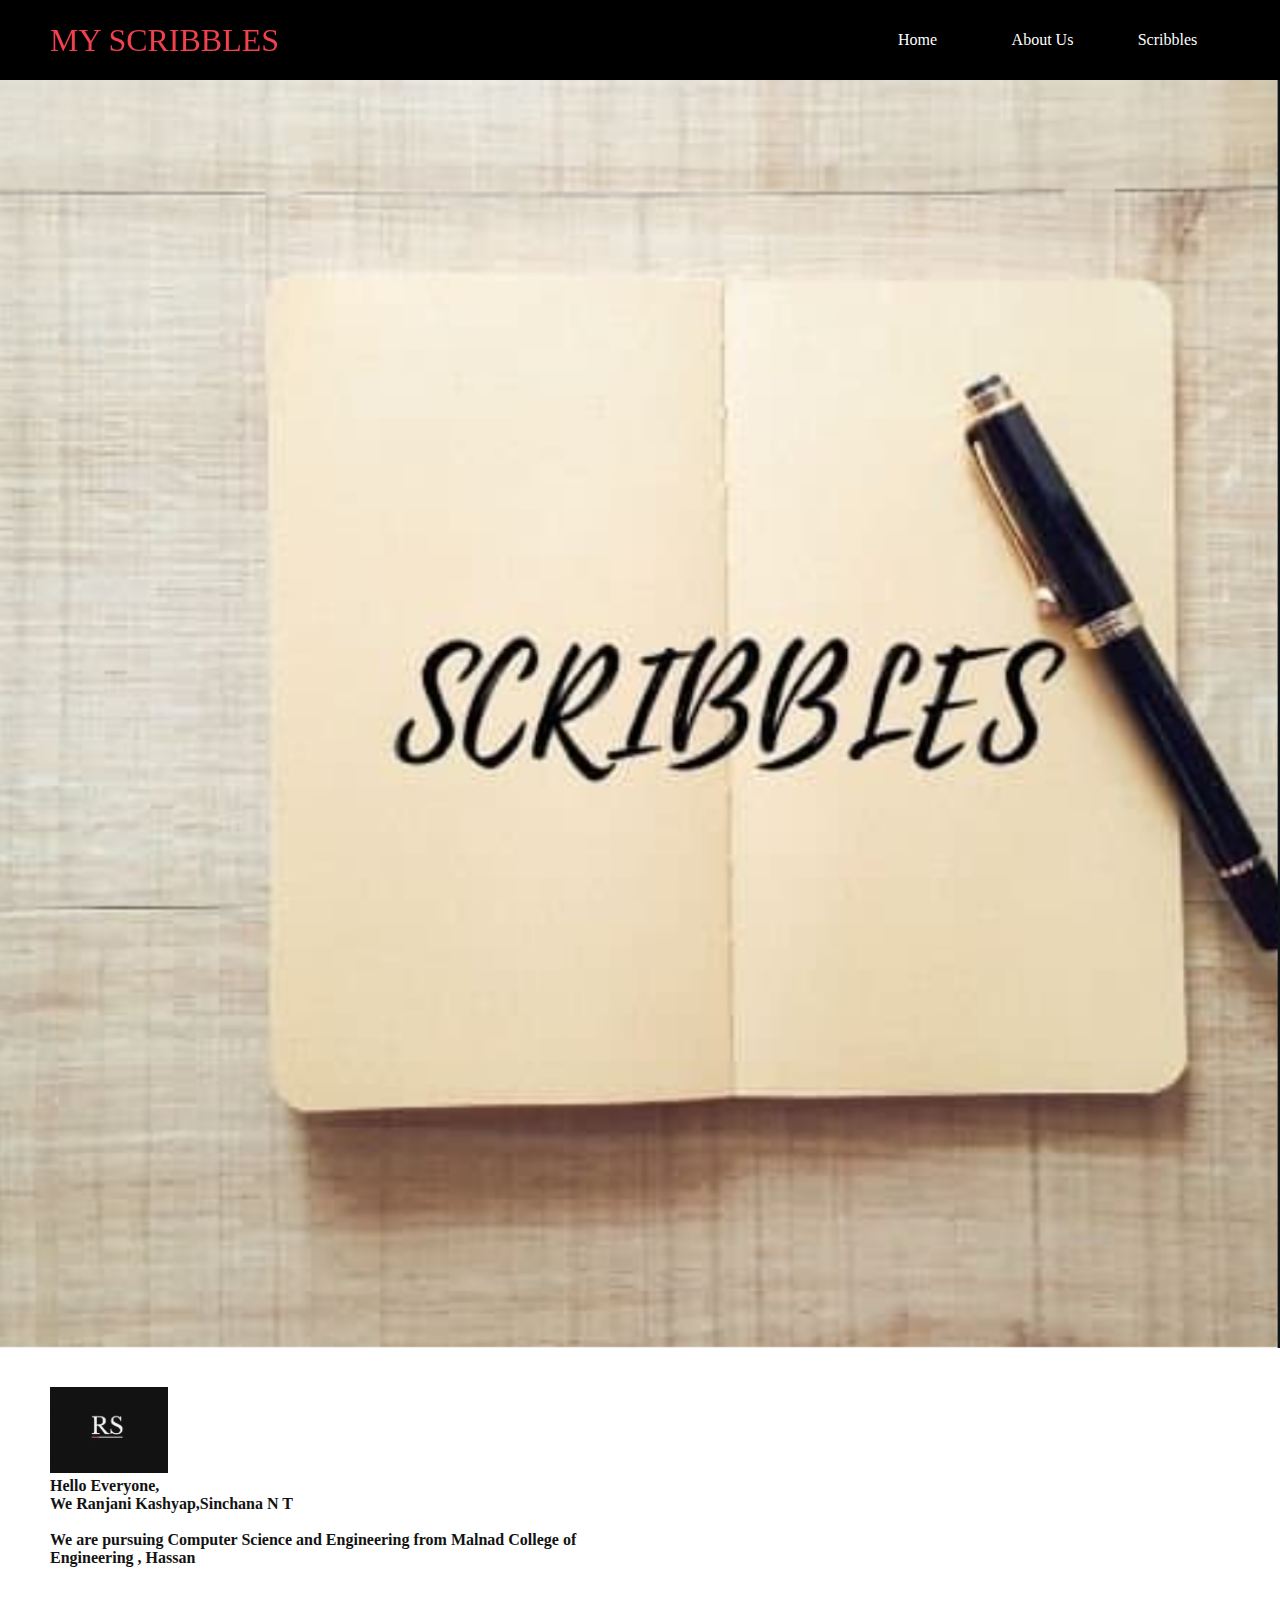
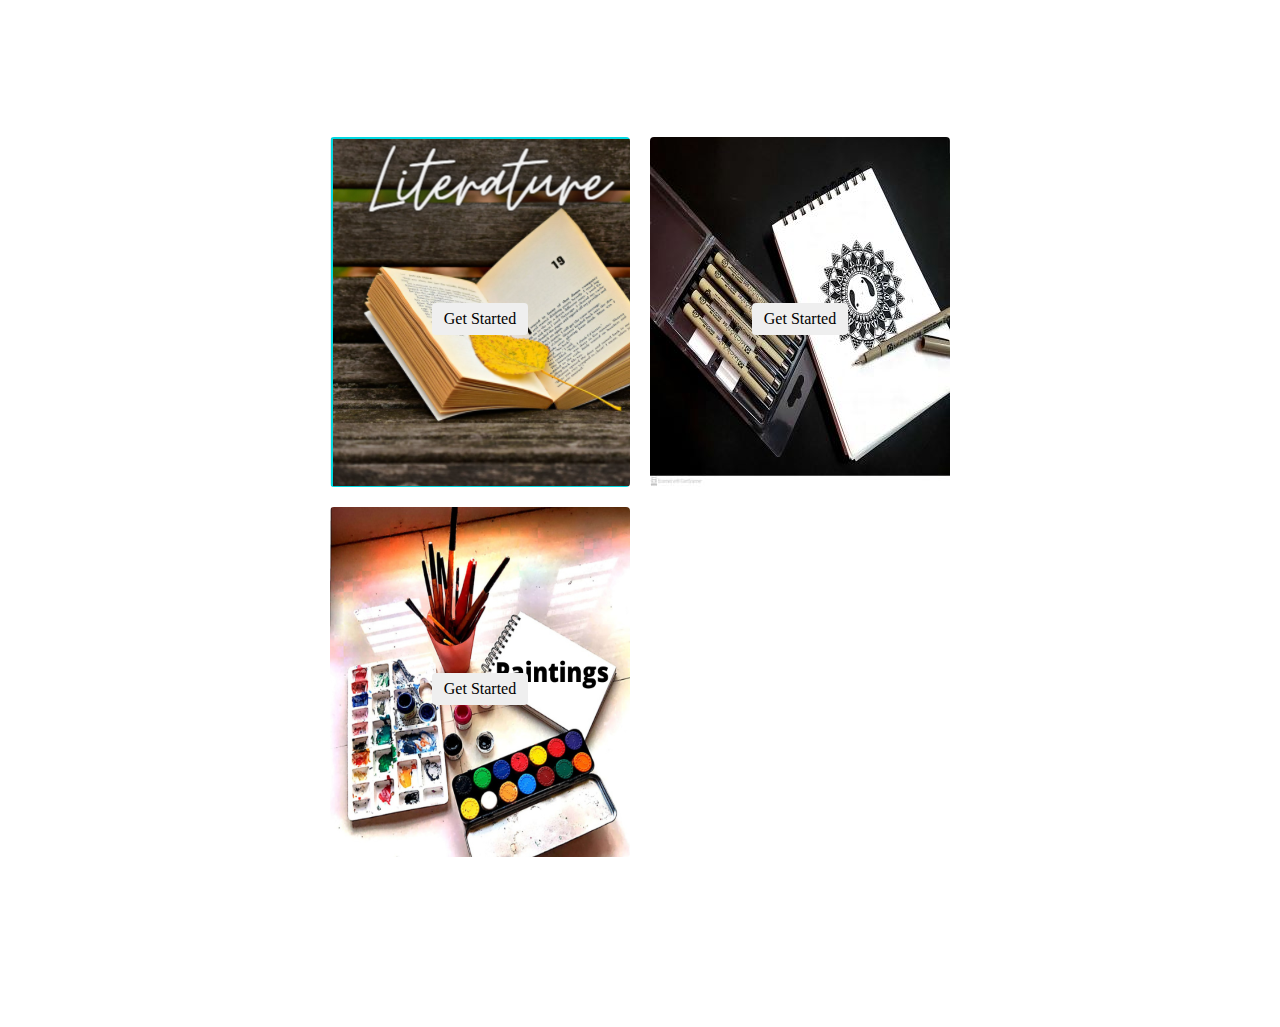
<file: index.html>
<!DOCTYPE html>
<html lang="en">
<head>
    <meta charset="UTF-8">
    <meta name="viewport" content="width=device-width, initial-scale=1.0">
    <title>My Scribble Website</title>
    <link rel="stylesheet" href="style.css">
</head>
<body>
  <!-- Navbar Section-->  
  <nav class="navbar">
      <div class = "navbar__container">
      <a href="#home" id="navbar__logo">MY SCRIBBLES</a>
      <div class="navbar__toggle" id="mobile-menu">
          <span class="bar"></span>
          <span class="bar"></span>
          <span class="bar"></span>
      </div>
<ul class="navbar__menu">
    <li class="navbar__item">
        <a href="#home" class="navbar__links" id="home-page">Home</a>
    </li>
    <li class="navbar__item">
        <a href="#about" class="navbar__links" id="about-page">About Us</a>
    </li>
    <li class="navbar__item">
        <a href="#scribbles" class="navbar__links" id="scribble-page">Scribbles</a>
    </li>
</ul>
    </div>
  </nav>
  

<!--hero sectitotn-->
<div class = "hero" id="home">
 <div class="hero__container">
    <img src="Scribblles/Scribbles.png" height=100% width=100%>
</div>
</div>
<br>
<br>

<!--About Us-->
<div class = "main" id="about">
    <div class="main__container">
        <div class = "main__content">
            <img src = "Scribblles/Logo.png" height=25% width="20%" class="left">
       <h1>Hello Everyone,<br>
                   We Ranjani Kashyap,Sinchana N T </h1>
            <p><br><b>We are pursuing Computer Science and Engineering from Malnad College of Engineering , Hassan </b></p>
    </div>
</div>
</div>
<!--Scribble section-->
<div class="scribbles" id="scribbles">
<div class="scribbles__wrapper">
    <div class="scribbles__card">

        <div class="scribbles__btn"> <a href="lit.html" ><button>Get Started</button> </a>

        </div>
    </div>
    <div class="scribbles__card">
        <div class="scribbles__btn"><a href = "mandala.html" ><button>Get Started</button> </a>
        </div>   
    </div>
    <div class="scribbles__card">
        <div class="scribbles__btn"><a href ="paintings.html"><button>Get Started</button> </a>
        </div>    
    </div>  
</div>
</div>
<script src="web.js"></script>
</body>
</html>
</file>
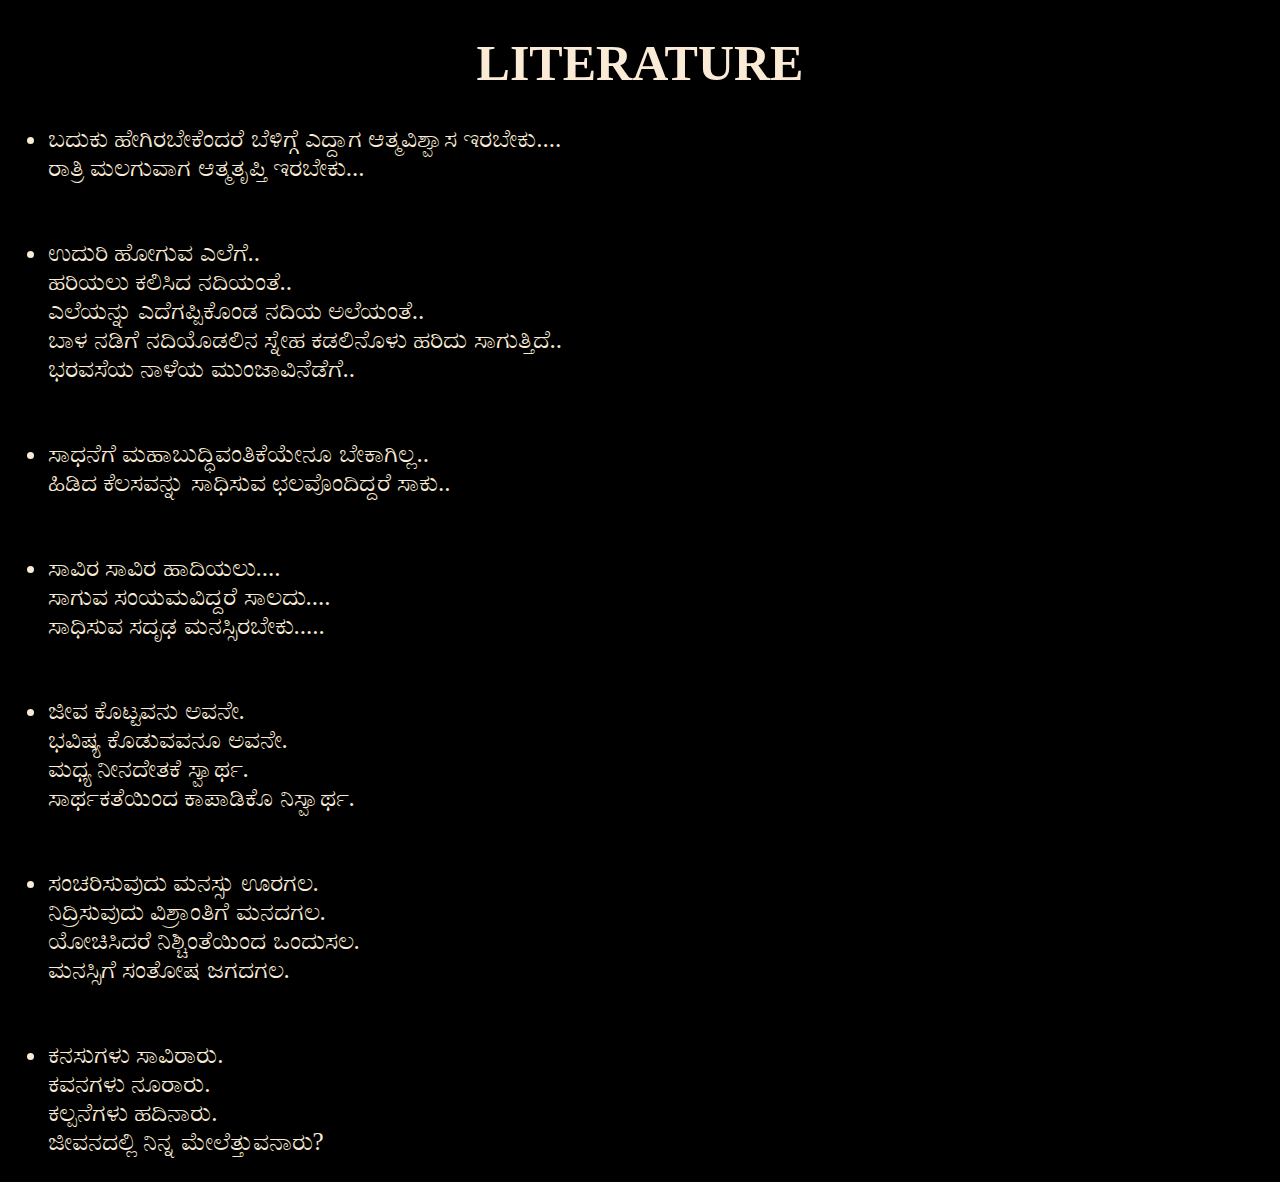
<file: lit.html>
<!DOCTYPE html>
<html lang="en">
<head>
    <meta charset="UTF-8">
    <meta name="viewport" content="width=device-width, initial-scale=1.0">
    <title>Literature</title>
</head>
<body style="background-color:black;">
    <h1>LITERATURE</h1>
    <style>
        h1{
            color: antiquewhite;
            font-style: serif;
            text-align: center;
            font-size:50px;
        }
        p1,p2,p3,p4,p5,p6,p7{
            color: antiquewhite;
            font-size: 25px;
        }
       
    </style>
    <p1>
        <ul><li>ಬದುಕು ಹೇಗಿರಬೇಕೆಂದರೆ ಬೆಳಿಗ್ಗೆ ಎದ್ದಾಗ ಆತ್ಮವಿಶ್ವಾಸ ಇರಬೇಕು....<br>
ರಾತ್ರಿ ಮಲಗುವಾಗ ಆತ್ಮತೃಪ್ತಿ ಇರಬೇಕು...</li>
    </p1>
    <br>
    <br>
    <p2>
      <li> ಉದುರಿ ಹೋಗುವ ಎಲೆಗೆ..<br>
ಹರಿಯಲು ಕಲಿಸಿದ ನದಿಯಂತೆ..<br>
ಎಲೆಯನ್ನು ಎದೆಗಪ್ಪಿಕೊಂಡ ನದಿಯ ಅಲೆಯಂತೆ..<br>
ಬಾಳ ನಡಿಗೆ ನದಿಯೊಡಲಿನ ಸ್ನೇಹ ಕಡಲಿನೊಳು ಹರಿದು ಸಾಗುತ್ತಿದೆ..<br>
ಭರವಸೆಯ ನಾಳೆಯ ಮುಂಜಾವಿನೆಡೆಗೆ..<br></li>
    </p2>
    <br>
    <br>
    <p3>
      <li>  ಸಾಧನೆಗೆ ಮಹಾಬುದ್ಧಿವಂತಿಕೆಯೇನೂ ಬೇಕಾಗಿಲ್ಲ..<br>ಹಿಡಿದ ಕೆಲಸವನ್ನು ಸಾಧಿಸುವ ಛಲವೊಂದಿದ್ದರೆ ಸಾಕು..</li>
    </p3>
    <br>
    <br>
    <p4>
       <li> ಸಾವಿರ ಸಾವಿರ ಹಾದಿಯಲು....<br>
        ಸಾಗುವ ಸಂಯಮವಿದ್ದರೆ ಸಾಲದು....<br>
        ಸಾಧಿಸುವ ಸದೃಢ ಮನಸ್ಸಿರಬೇಕು.....<br></li>
       
    </p4>
    <br>
    <br>
    <p5>
       <li> ಜೀವ ಕೊಟ್ಟವನು ಅವನೇ.<br>
        ಭವಿಷ್ಯ ಕೊಡುವವನೂ ಅವನೇ.<br> ಮಧ್ಯ ನೀನದೇತಕೆ ಸ್ವಾರ್ಥ.<br>
    ಸಾರ್ಥಕತೆಯಿಂದ ಕಾಪಾಡಿಕೊ ನಿಸ್ವಾರ್ಥ. </li>
    </p5>
    <br>
    <br>
    <p6>
       <li> ಸಂಚರಿಸುವುದು ಮನಸ್ಸು ಊರಗಲ.<br>ನಿದ್ರಿಸುವುದು ವಿಶ್ರಾಂತಿಗೆ ಮನದಗಲ.<br>ಯೋಚಿಸಿದರೆ ನಿಶ್ಚಿಂತೆಯಿಂದ ಒಂದುಸಲ.<br>
        ಮನಸ್ಸಿಗೆ ಸಂತೋಷ ಜಗದಗಲ.</li>
    </p6>
    <br>
    <br>
    <p7>
        <li>
            ಕನಸುಗಳು ಸಾವಿರಾರು.<br>ಕವನಗಳು ನೂರಾರು.<br>ಕಲ್ಪನೆಗಳು ಹದಿನಾರು.<br>ಜೀವನದಲ್ಲಿ ನಿನ್ನ ಮೇಲೆತ್ತುವನಾರು?
        </li>
    </p7>
    
  

    
</body>
</html>
</file>
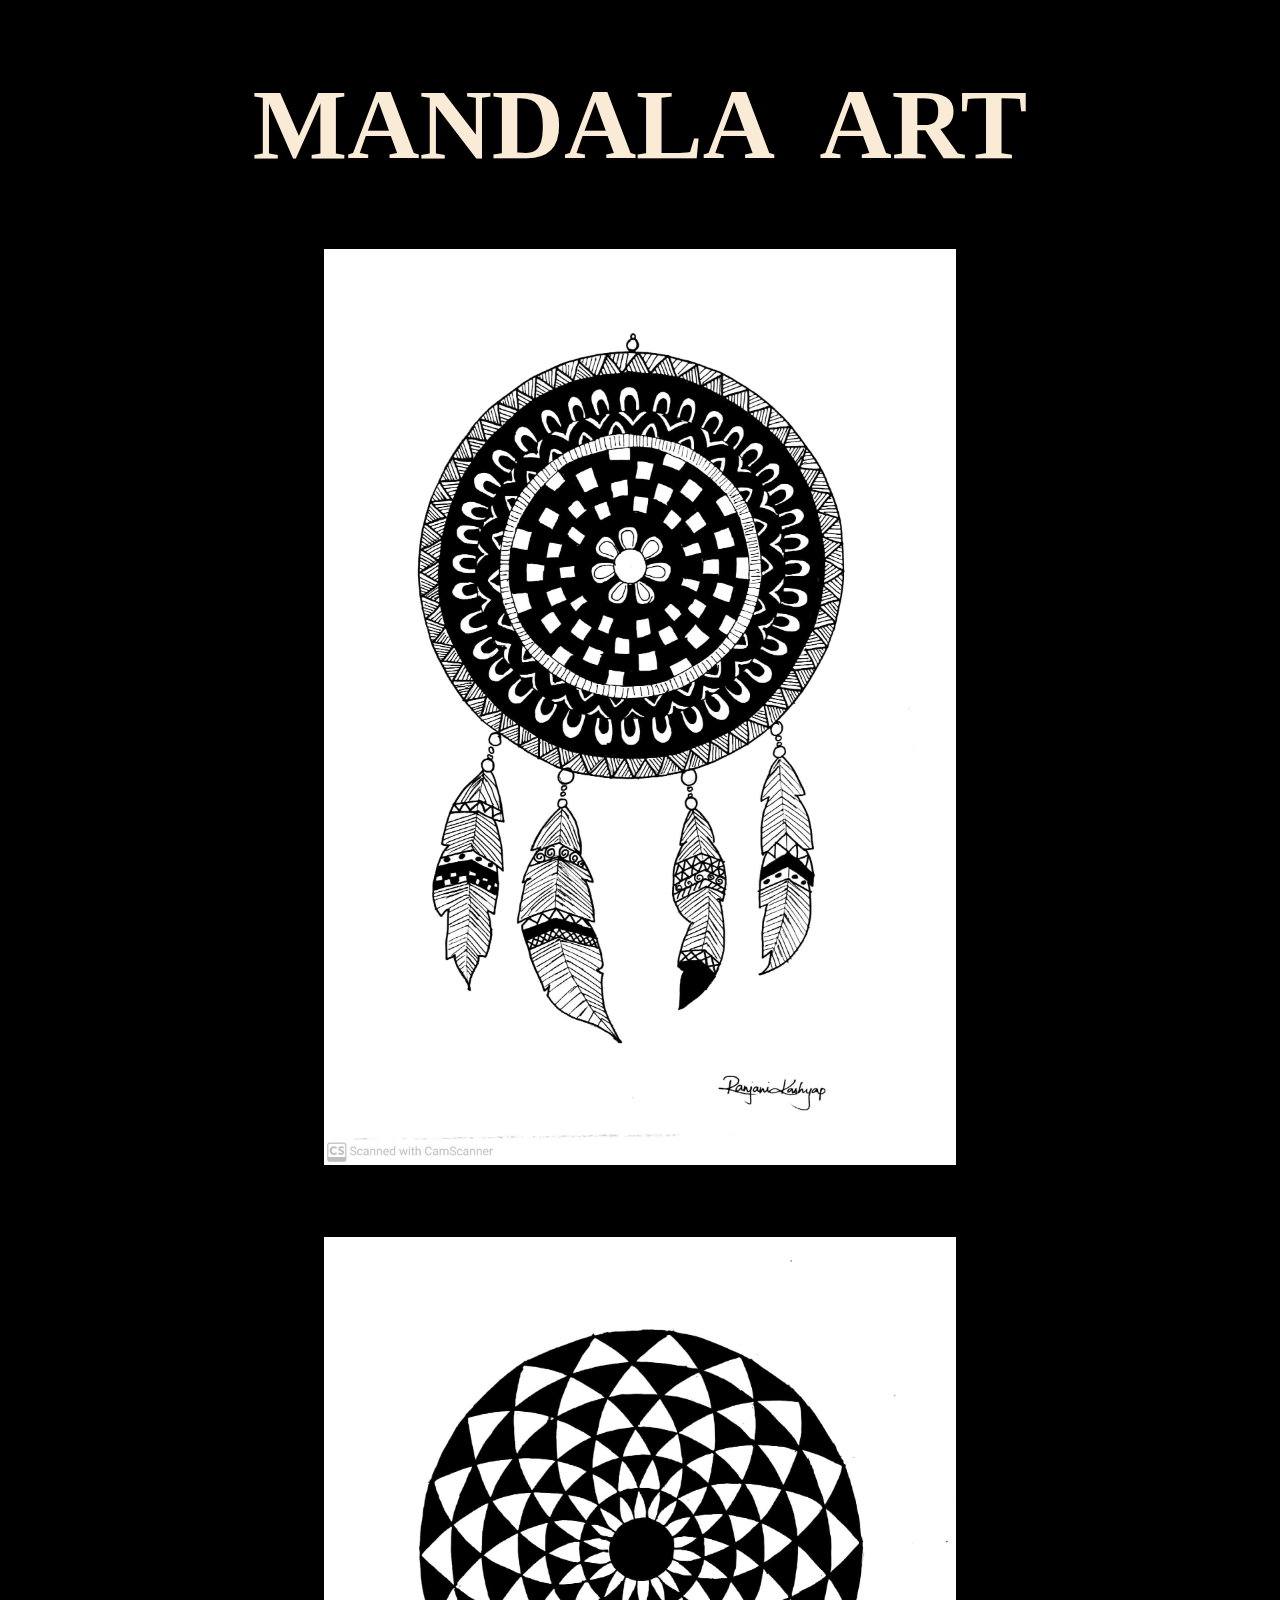
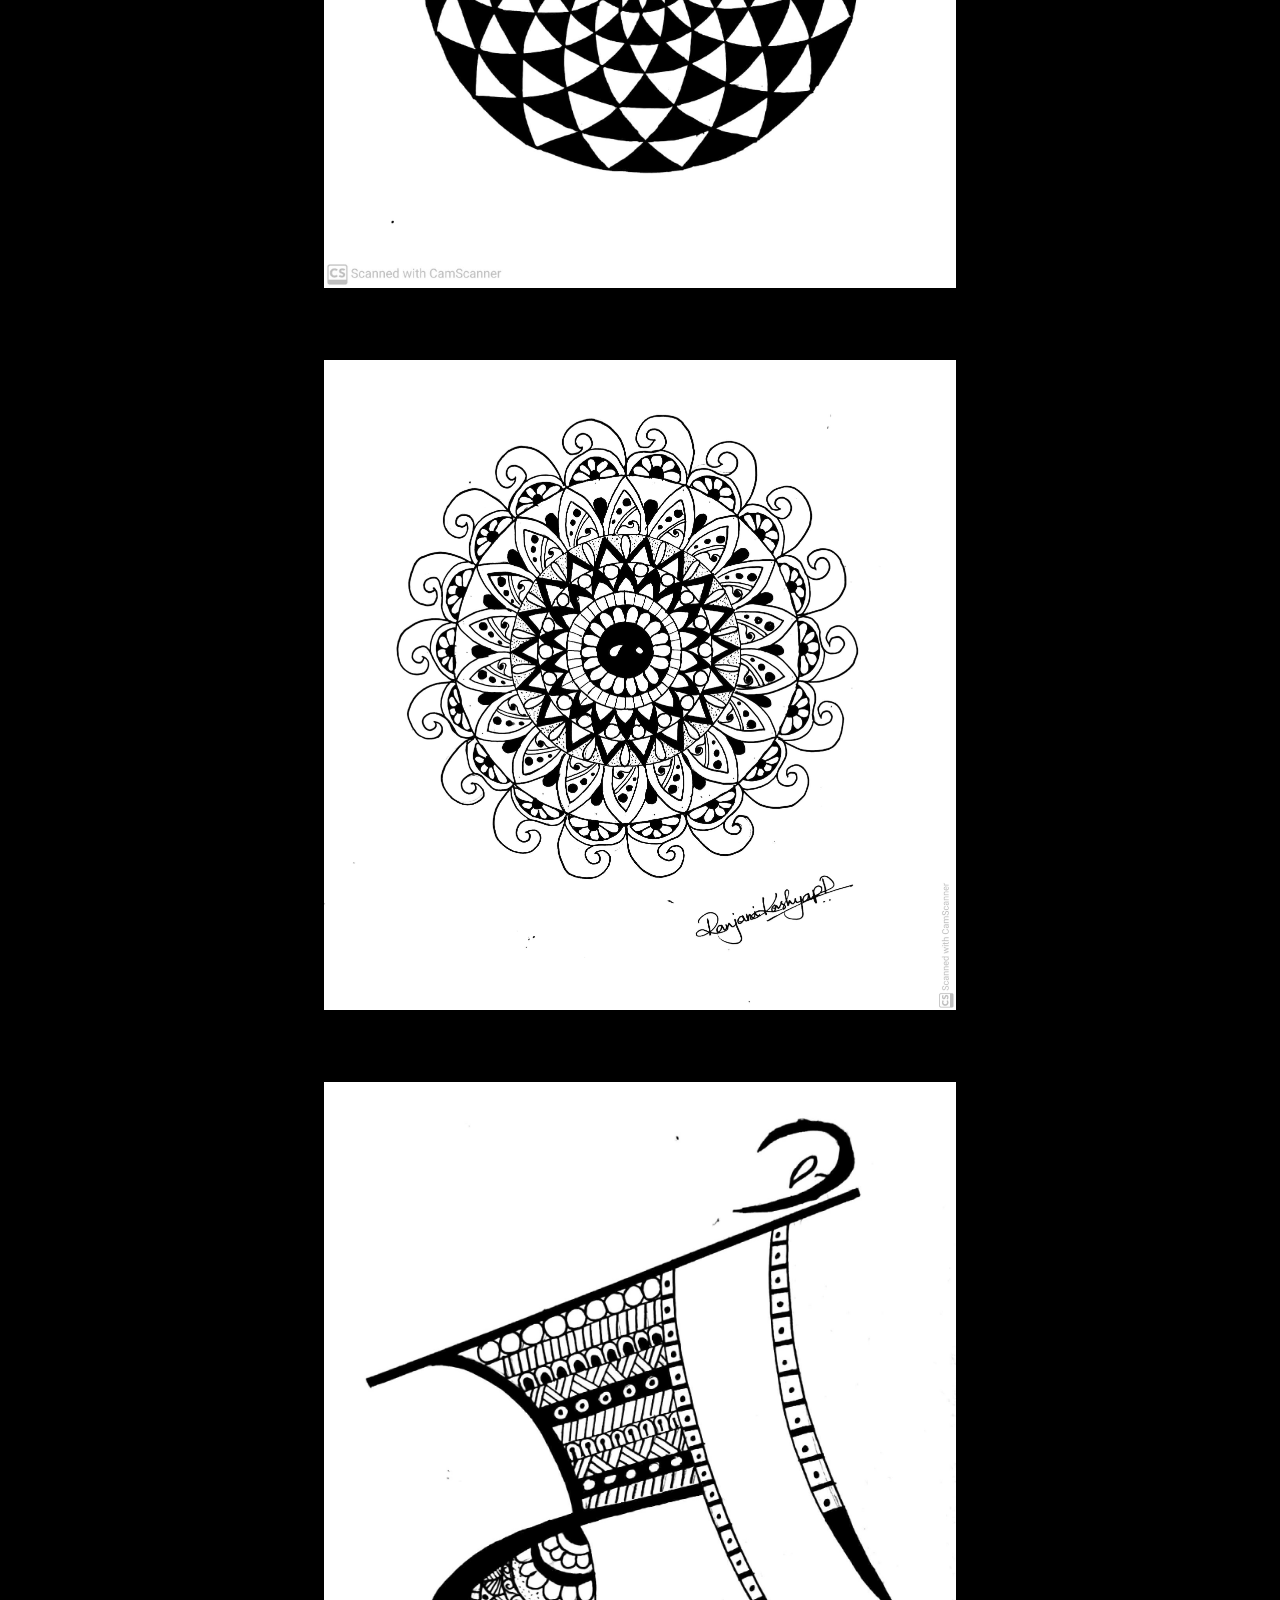
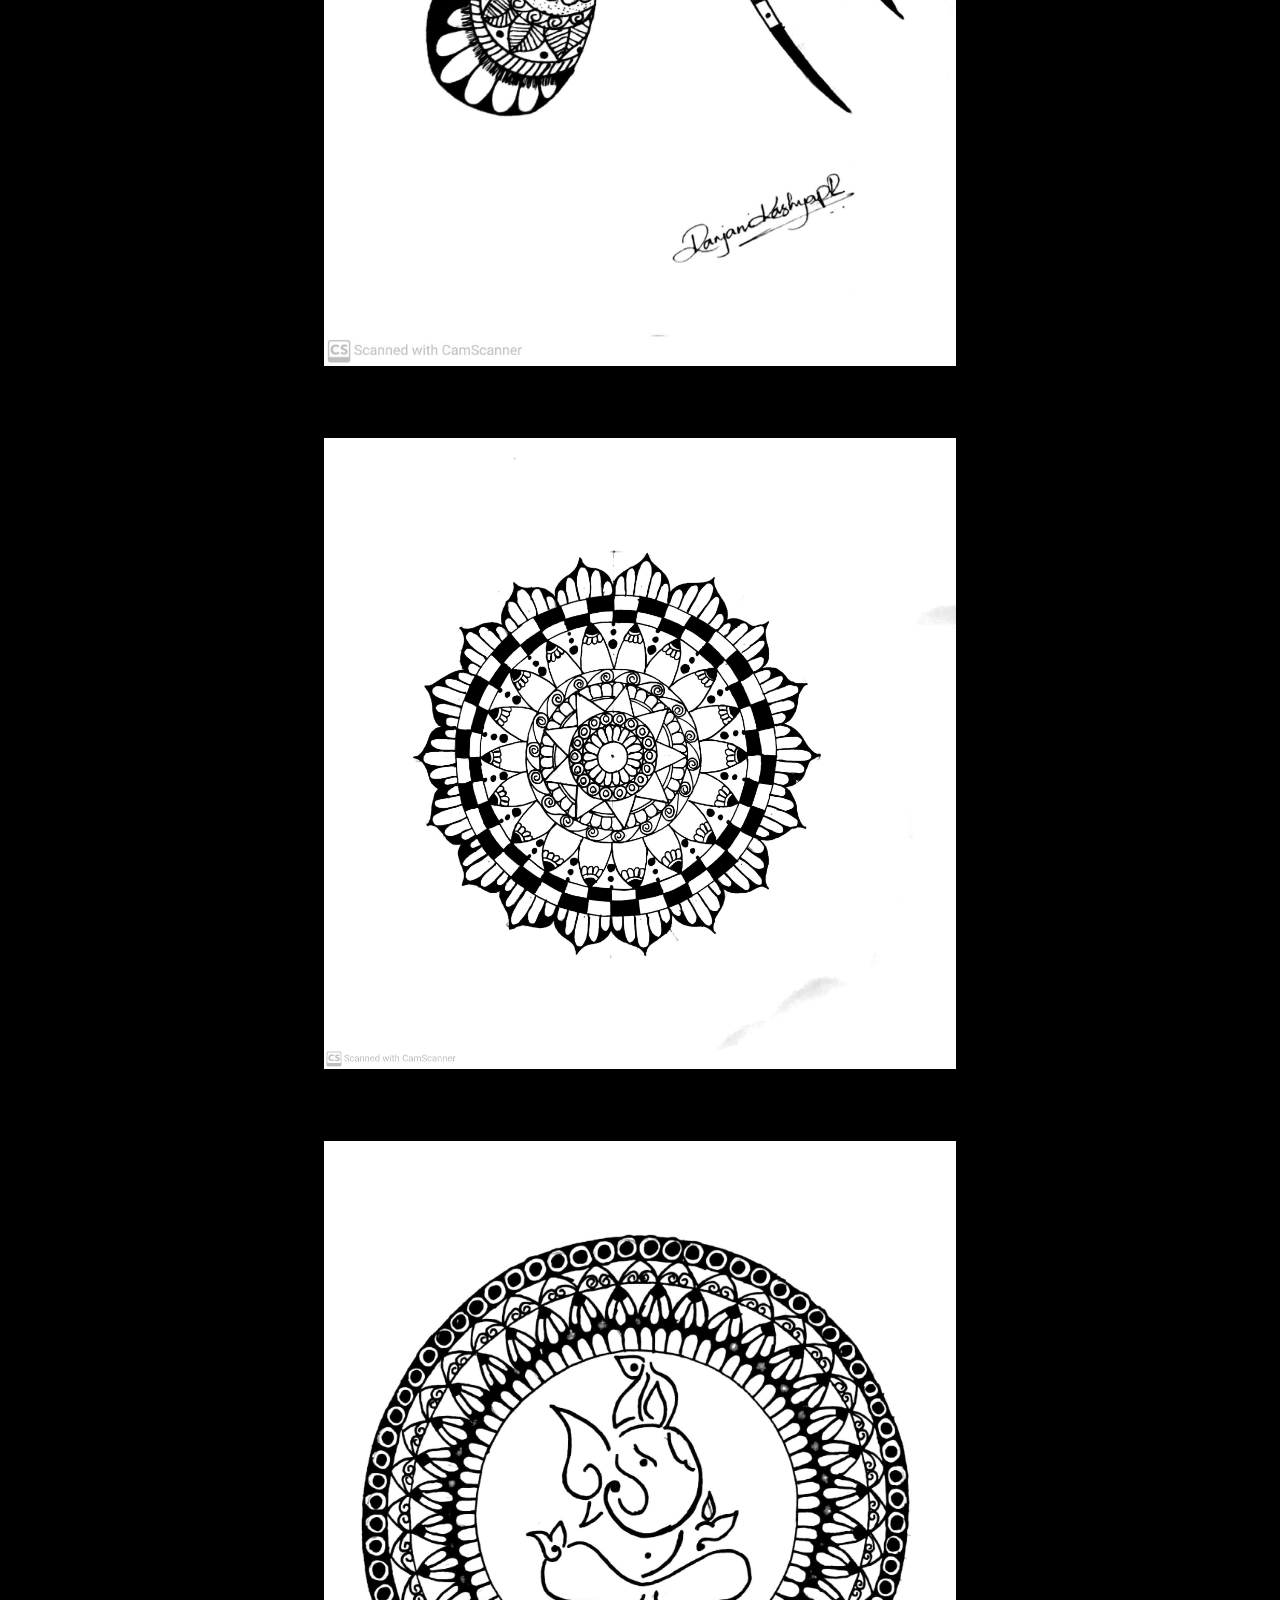
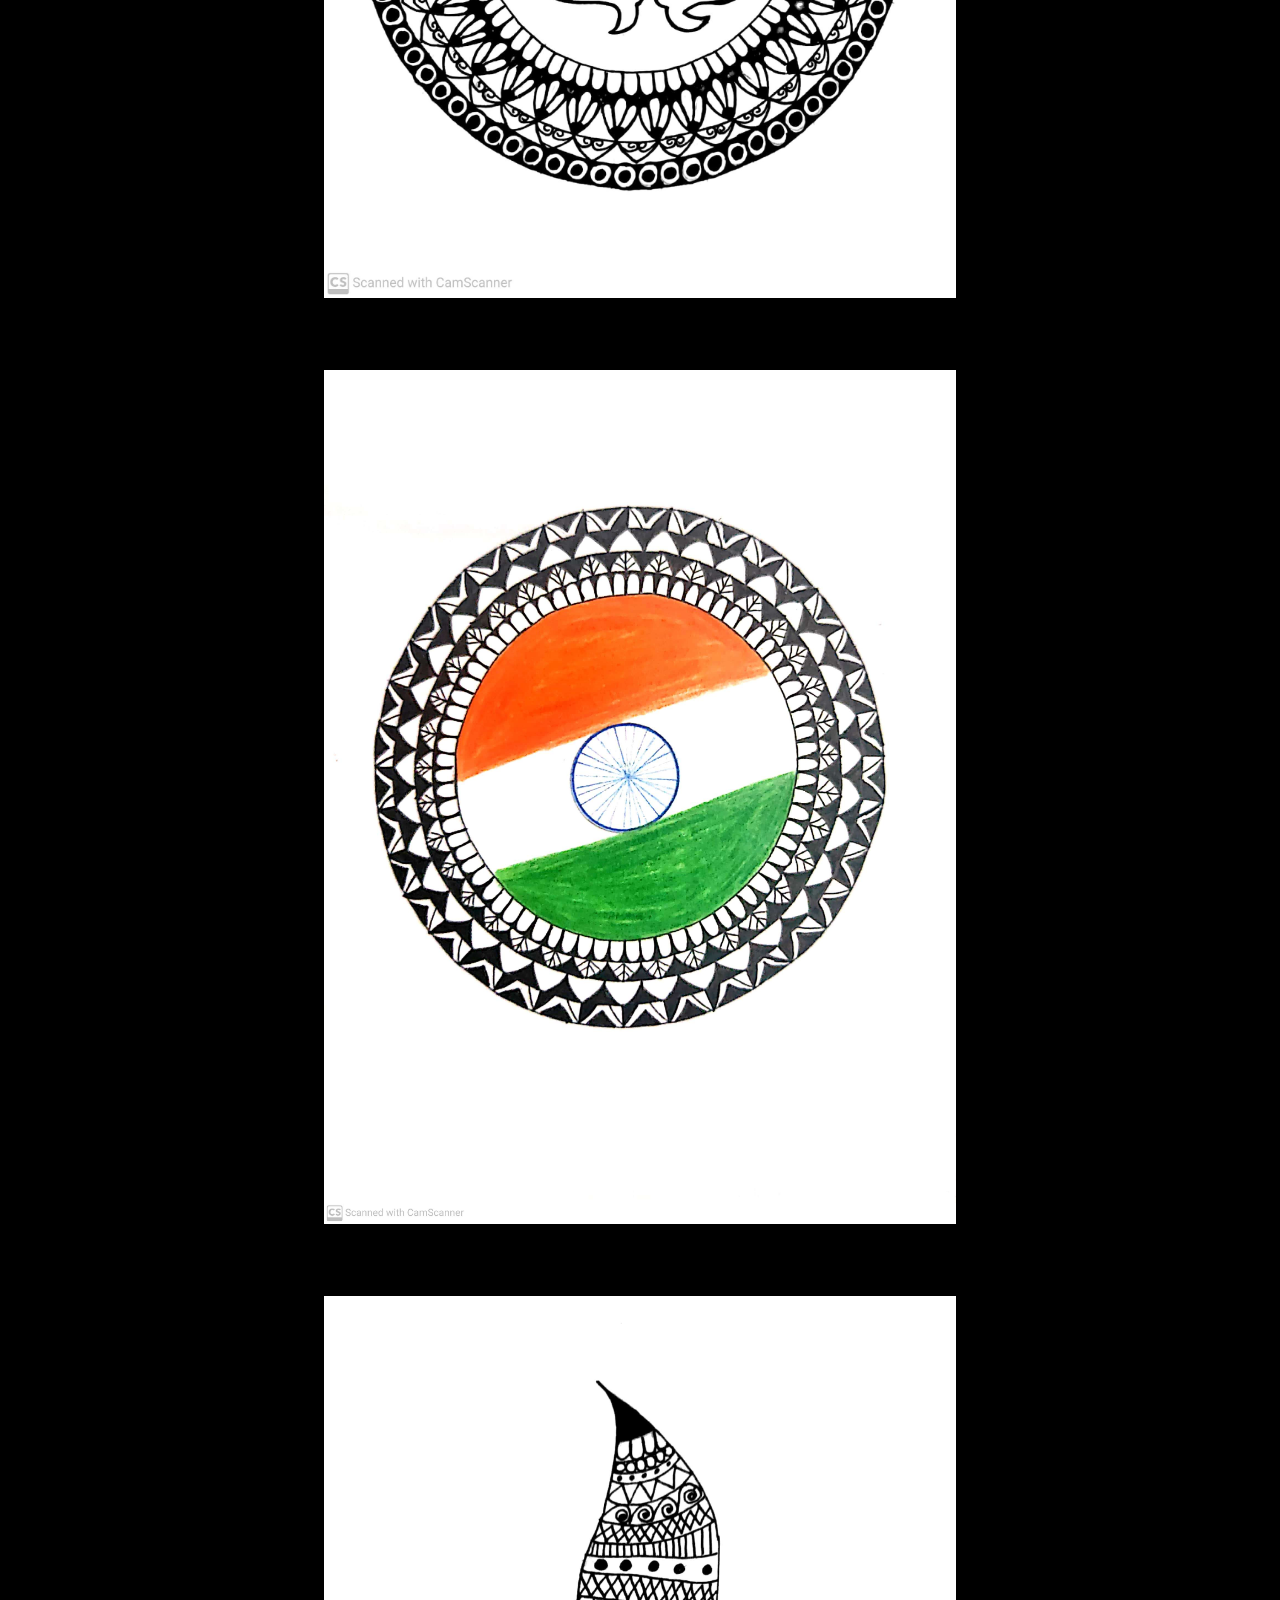
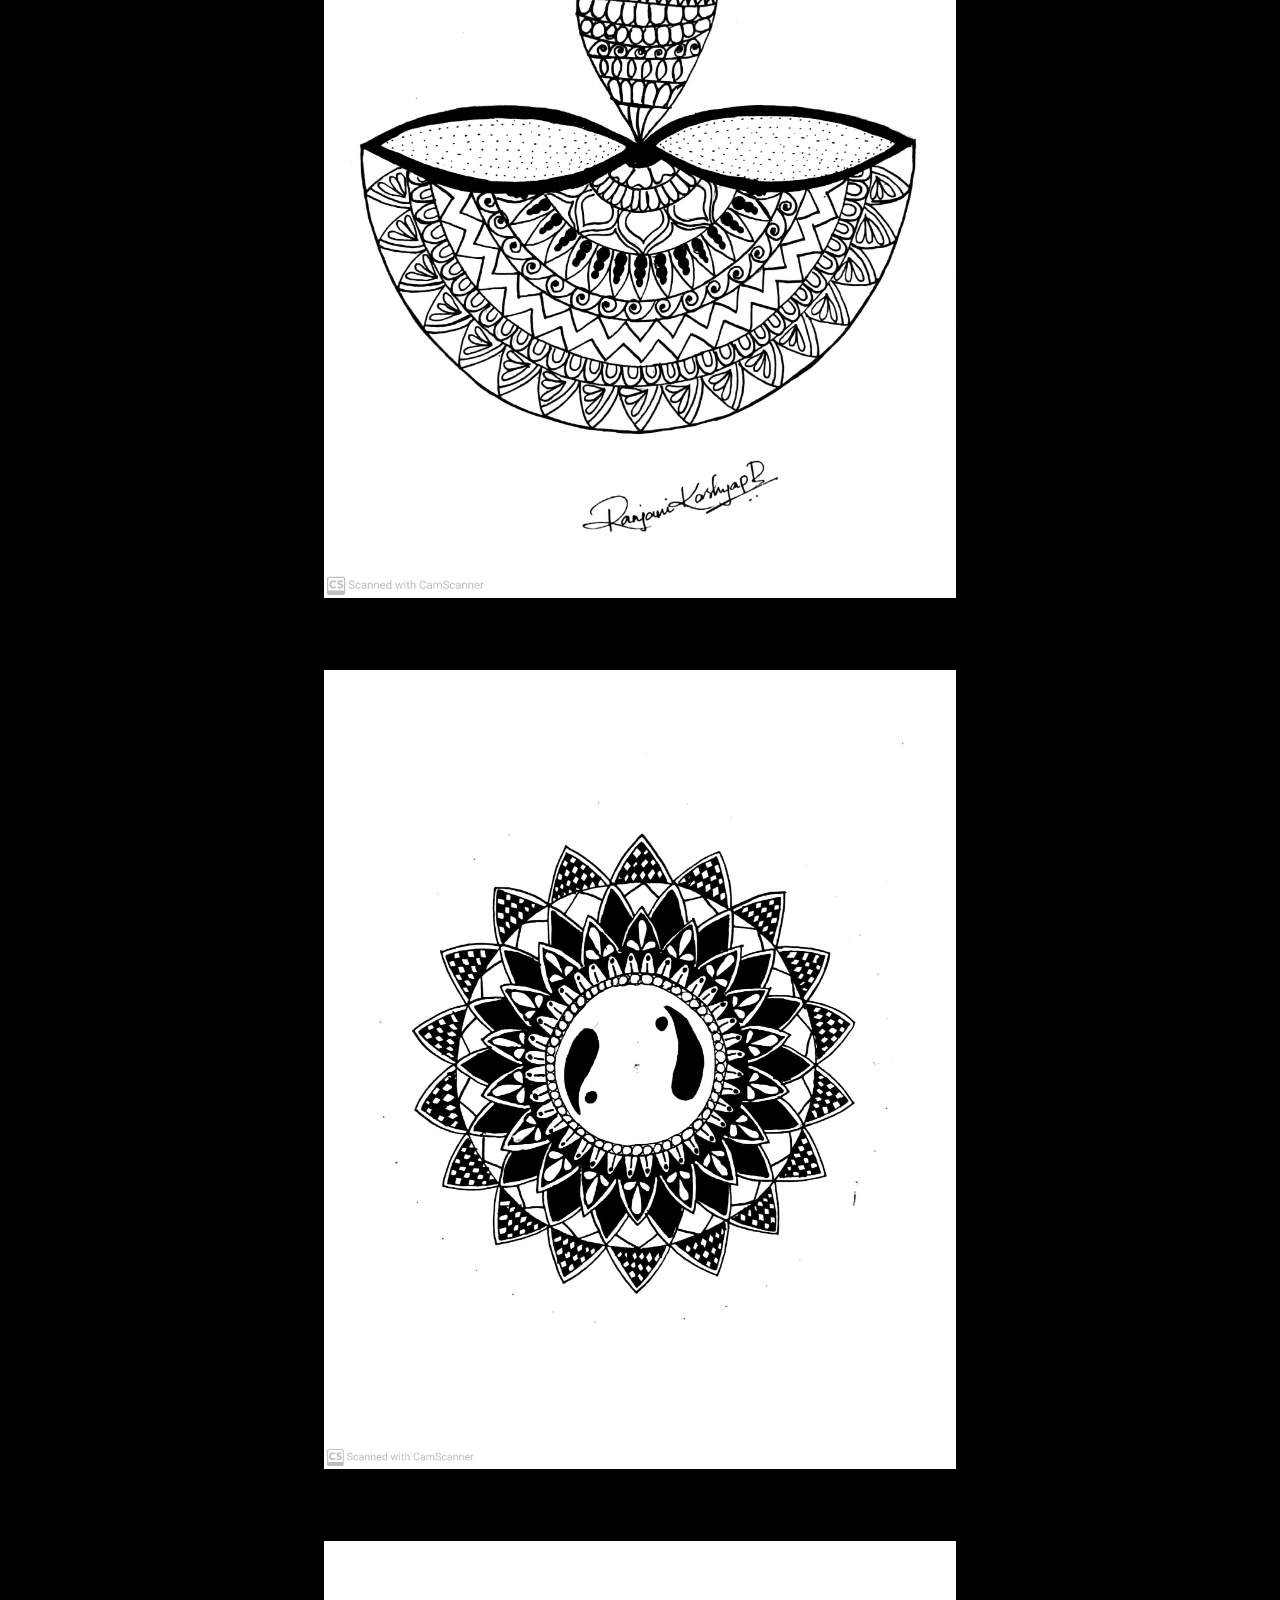
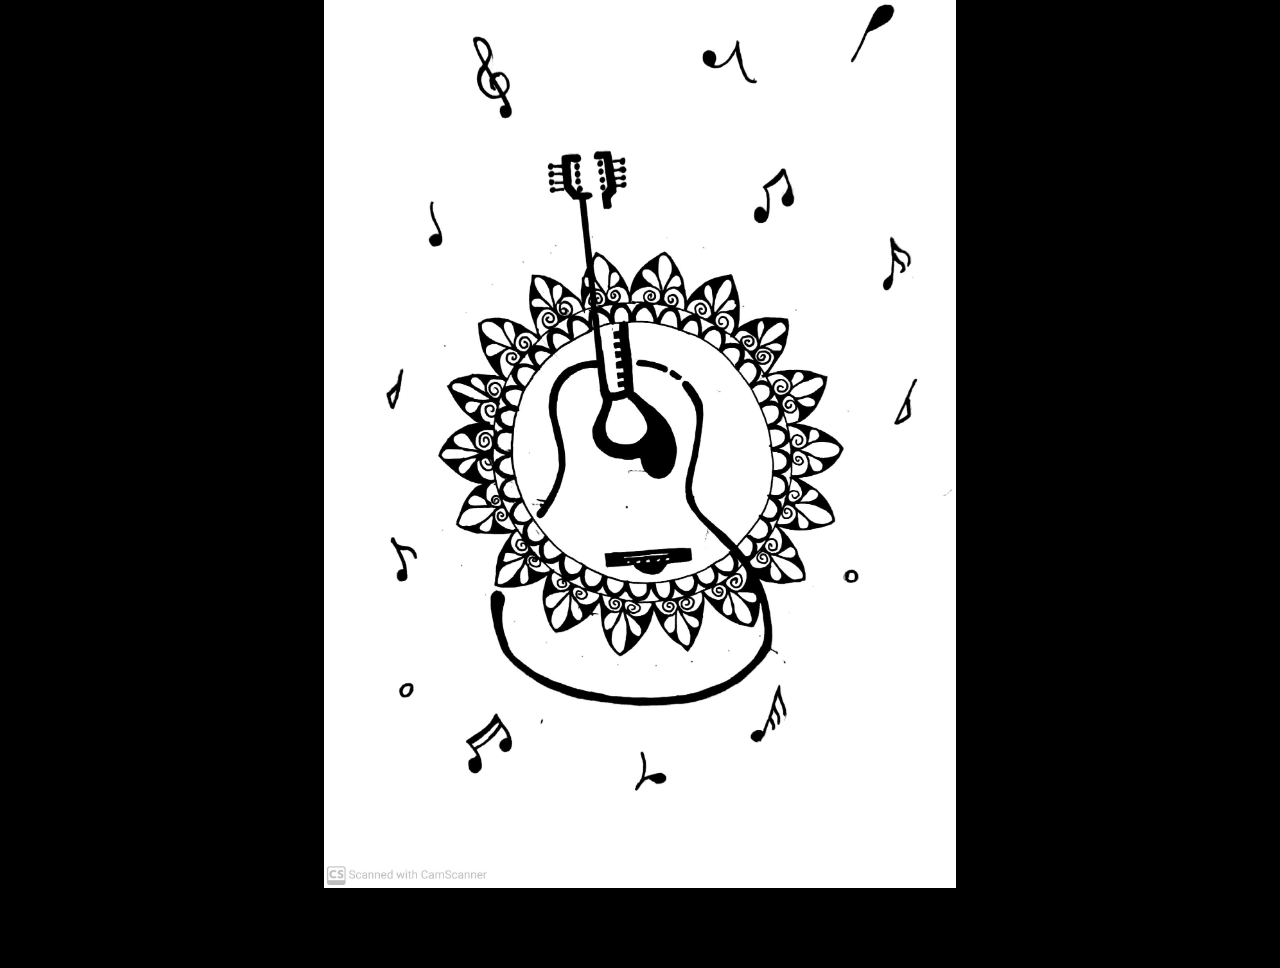
<file: mandala.html>
<!DOCTYPE html>
<html lang="en">
<head>
    <meta charset="UTF-8">
    <meta name="viewport" content="width=device-width, initial-scale=1.0">
    <title>Mandala</title>
</head>
<body style="background-color:black;"></body>
    <h1>MANDALA&nbsp ART</h1>
    <style>
       h1 {
           color: antiquewhite;
        font-style:inherit;
           text-align: center;
           font-size: 100px;
        }
        img {
            display:block;
            margin-left: auto;
            margin-right: auto;
            height:60%;
        }
        @media screen and (max-width:1300px){
.mandala{
    grid-template-columns: 1fr 1fr;
}
}
@media screen and (max-width:768px){
    .mandala{
        grid-template-columns: 1fr;
    }
}


        
    </style>
    <img src="Mandala/m1.jpg" style="width:50%"> 
    <br>
    <br>
    <br>
    <br>

    <img src="Mandala/m2.jpg" style="width:50%">
    <br>
    <br>
    <br>
    <br>
    <img src="Mandala/m3.jpg" style="width:50%">
    <br>
    <br>
    <br>
    <br>
    <img src="Mandala/m4.1.jpg" style="width:50%">
    <br>
    <br>
    <br>
    <br>
    <img src ="Mandala/m5.jpg" style="width:50%">
    <br>
    <br>
    <br>
    <br>
    <img src ="Mandala/6.jpg" style="width:50%">
    <br>
    <br>
    <br>
    <br>
    <img src ="Mandala/7.jpg" style="width:50%">
    <br>
    <br>
    <br>
    <br>
    <img src ="Mandala/8.jpg" style="width:50%">
    <br>
    <br>
    <br>
    <br>
    <img src ="Mandala/9.jpg" style="width: 50%;">
    <br>
    <br>
    <br>
    <br>
    <img src = "Mandala/10.jpg" style="width: 50%;">
    <br>
    <br>
    <br>
    <br>






</body>
</html>
</file>
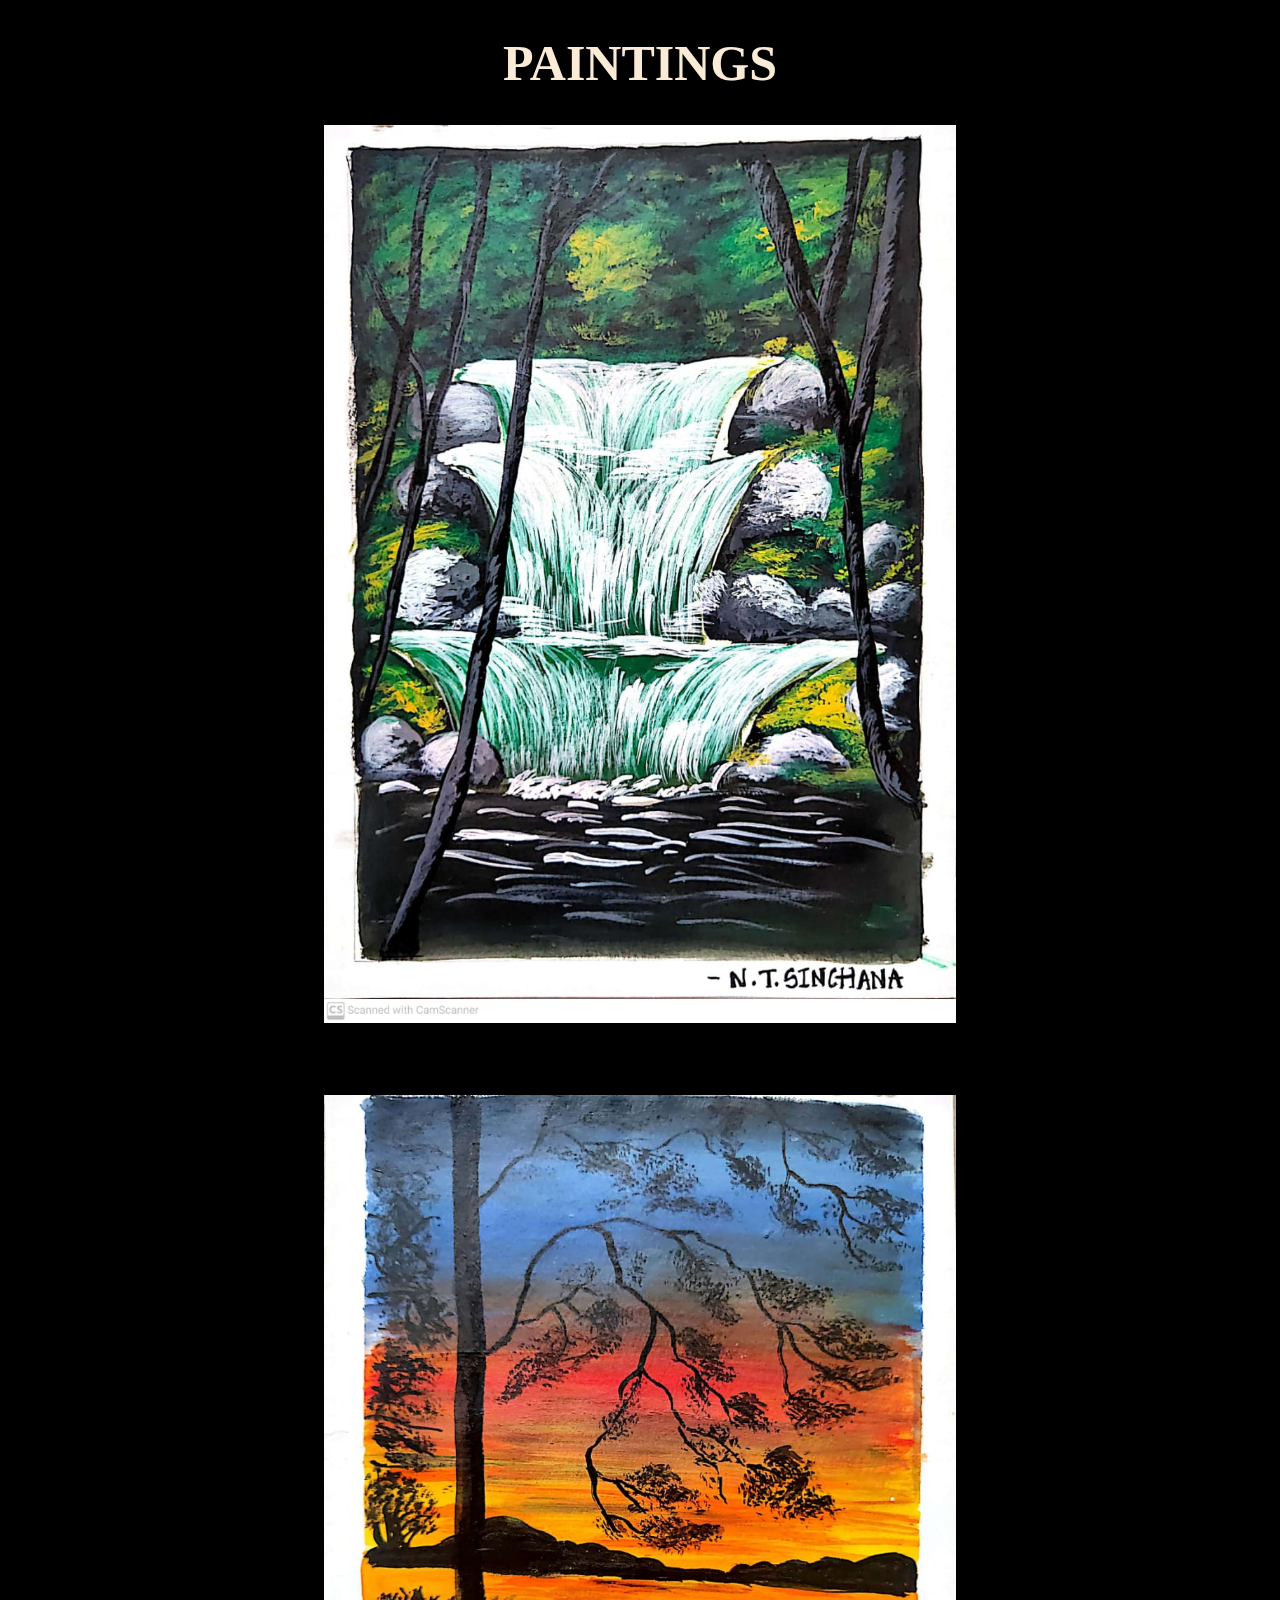
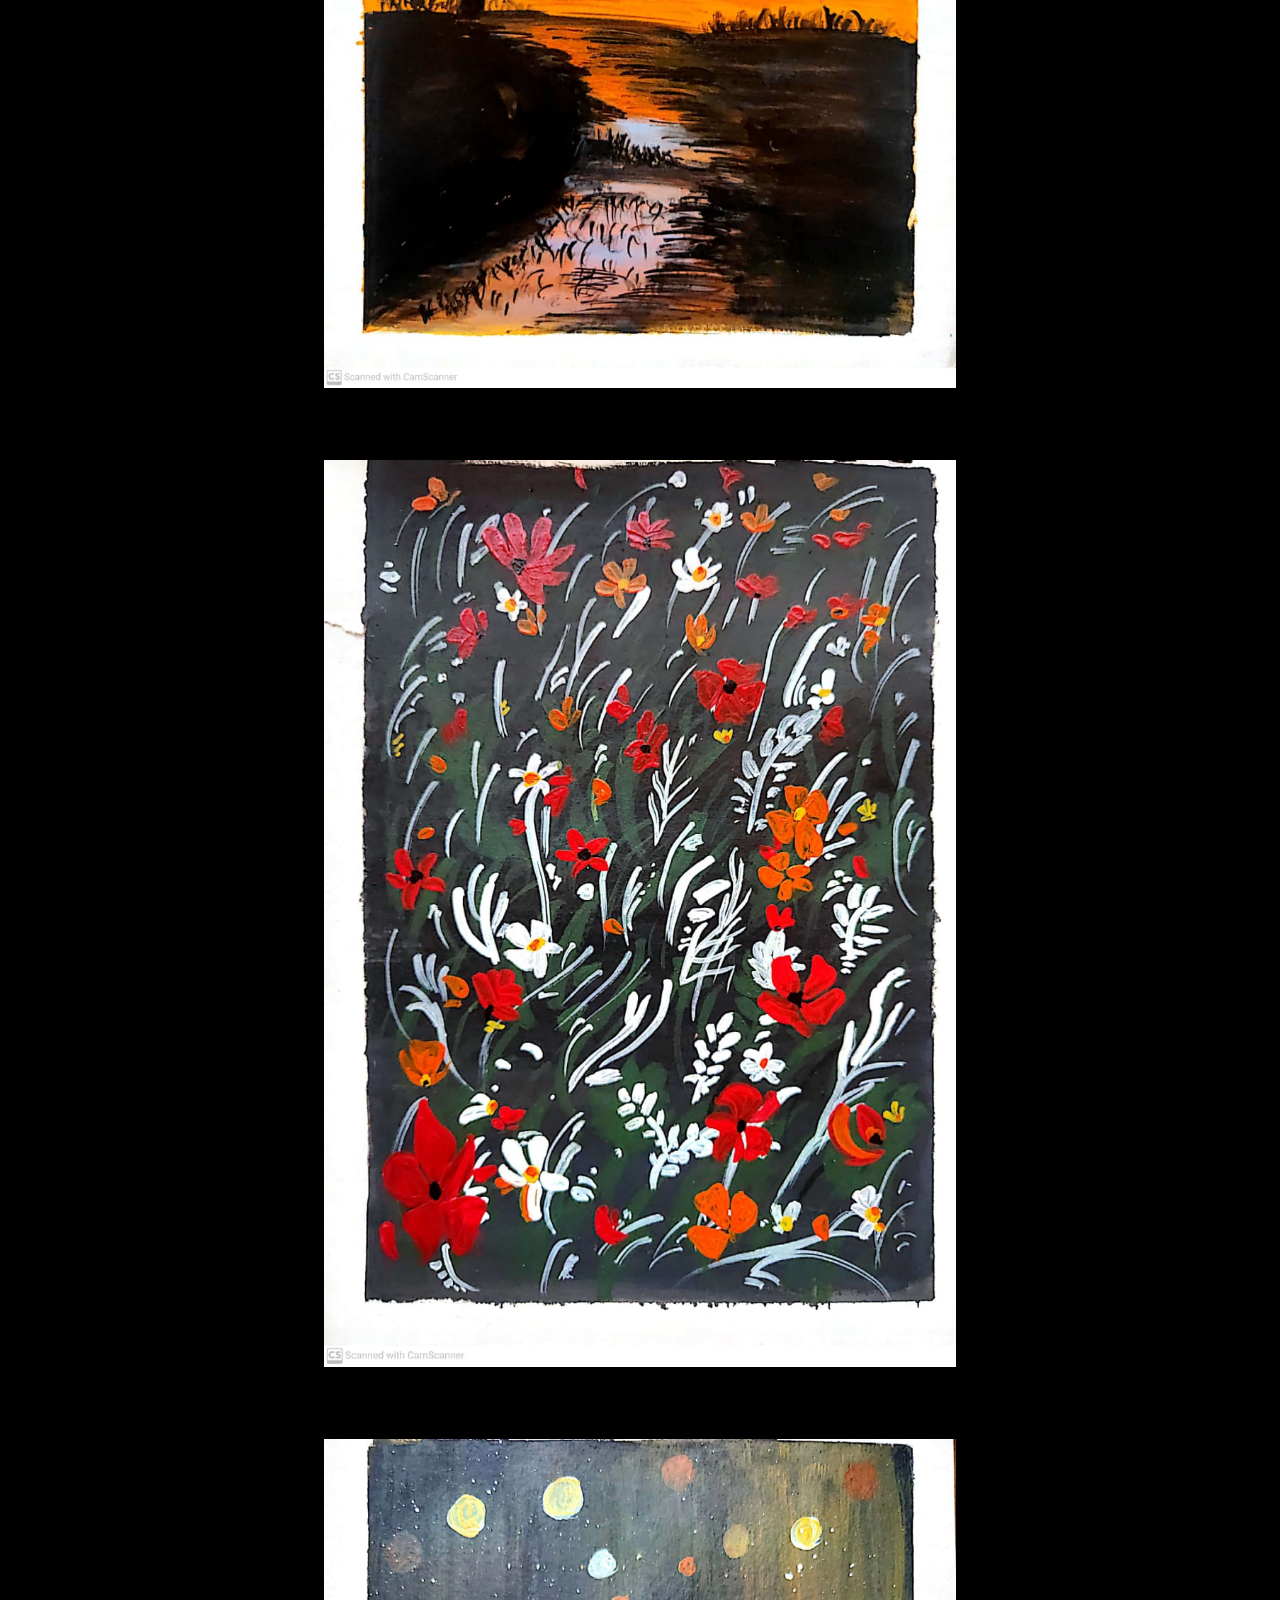
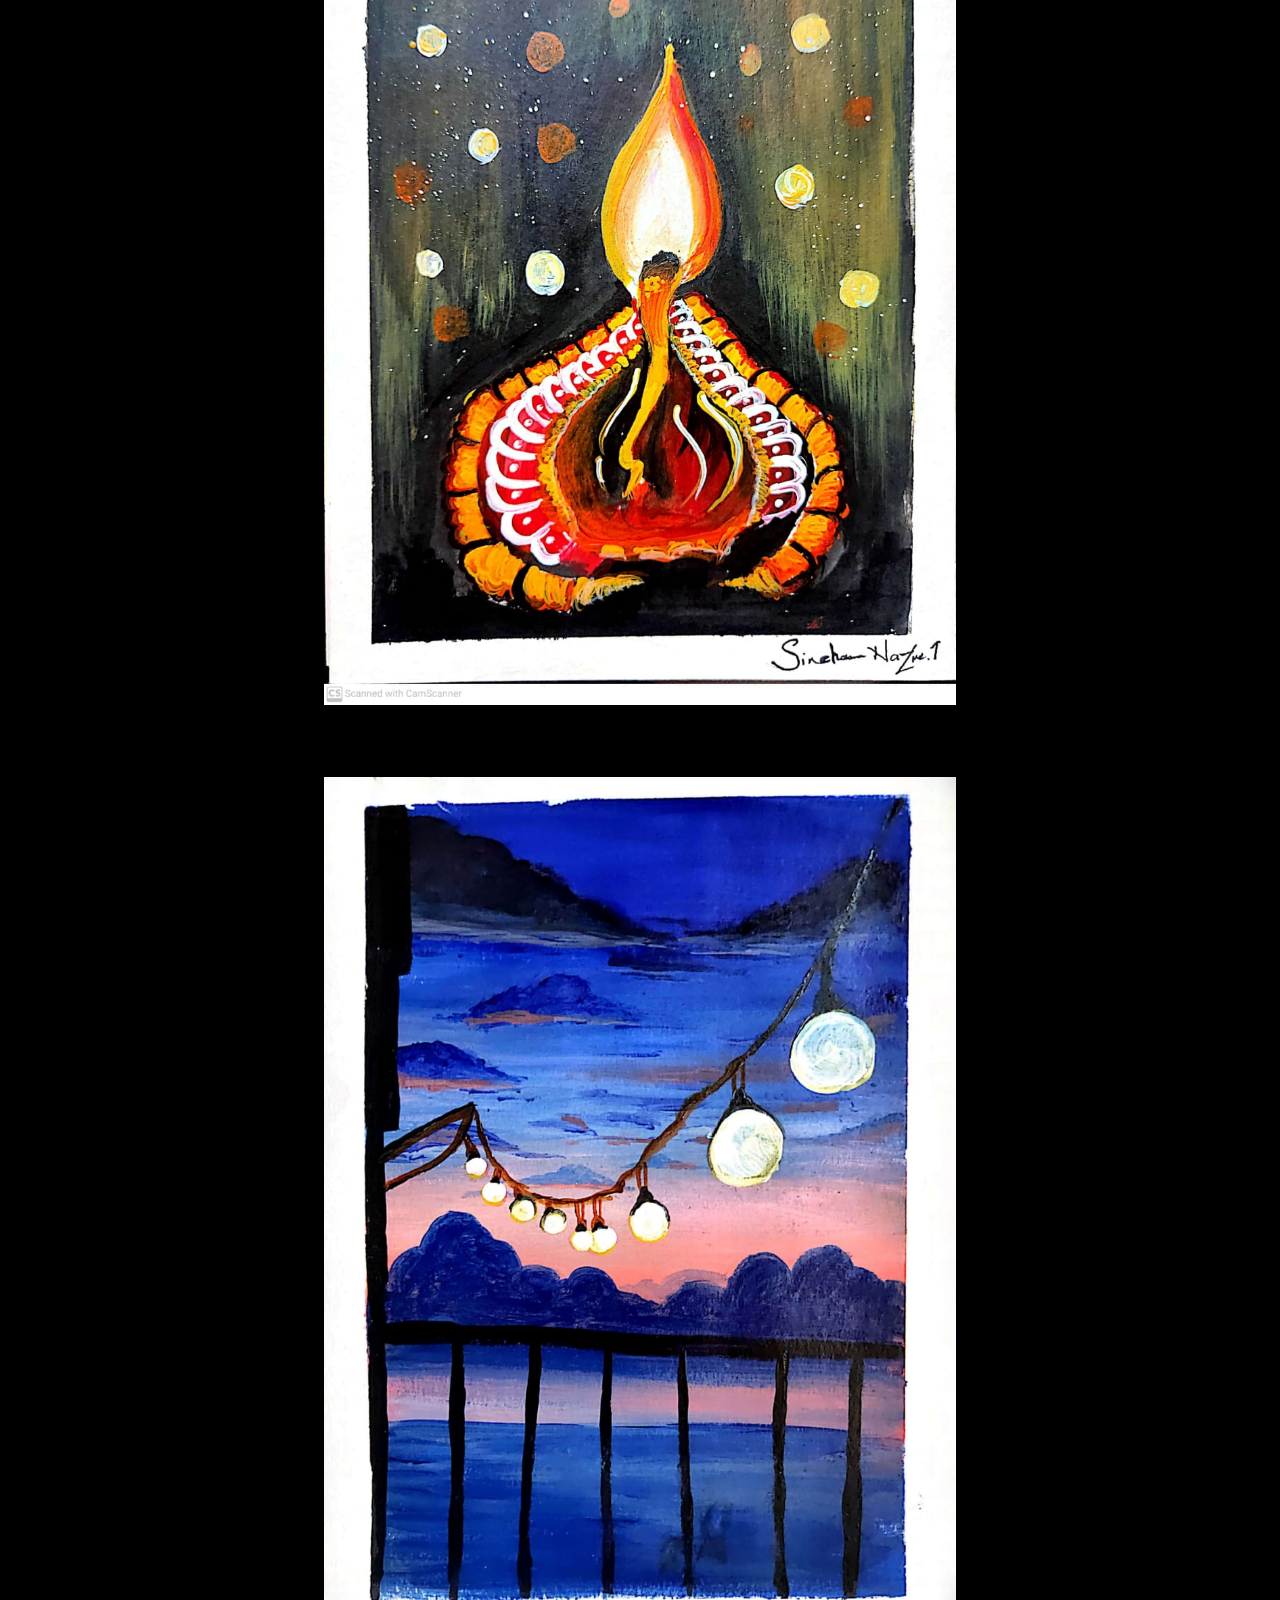
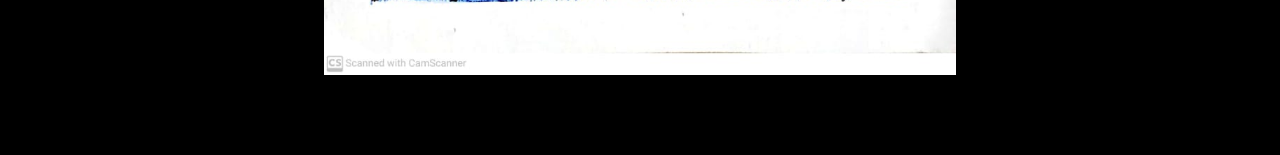
<file: paintings.html>
<!DOCTYPE html>
<html lang="en">
<head>
    <meta charset="UTF-8">
    <meta name="viewport" content="width=device-width, initial-scale=1.0">
    <title>Paintings</title>
</head>
<body style="background-color:black;">
    <h1>PAINTINGS</h1>
    <style>
         h1 {
           color: antiquewhite;
        font-style:inherit;
           text-align: center;
           font-size: 50px;
        }
        img {
            display:block;
            margin-left: auto;
            margin-right: auto;
            height:60%;
        }
    </style>
    <img src="paint/1.jpeg" style="width:50%"> 
    <br>
    <br>
    <br>
    <br>

    <img src="paint/2.jpeg" style="width:50%">
    <br>
    <br>
    <br>
    <br>
    <img src="paint/3.jpeg" style="width:50%">
    <br>
    <br>
    <br>
    <br>
    <img src="paint/4.jpeg" style="width:50%">
    <br>
    <br>
    <br>
    <br>
    <img src ="paint/5.jpeg" style="width:50%">
    <br>
    <br>
    <br>
    <br>
    
    
</body>
</html>
</file>
<file: style.css>
*{
    box-sizing: border-box;
    margin:0;
    padding:0;
    font-family:Georgia, 'Times New Roman', Times, serif;
    scroll-behavior:smooth;
}

.navbar {
    background:black;
    height:80px;
    display:flex;
    justify-content: center;
    align-items:center;
    font-size: 1.0rem;
    position:sticky;
    top: 0;
    z-index: 999;

}

.navbar__container {
    display: flex;
    justify-content: space-between;
    height: 80px;
    z-index: 1;
    width:100%;
    max-width:1300px;
    margin:0 auto ;
    padding: 0 50px;

}
#navbar__logo{
    background-color:#f2404d;
    background-image: linear gradient(to top, #ff0844 0%, #ffb199 100%);
    background-size: 100%;
    -webkit-background-clip: text;
    -moz-background-clip: text;
    -webkit-text-fill-color: transparent;
    -moz-text-fill-color: transparent;
    display: flex;
    align-items: center;
    cursor: pointer;
    text-decoration: none;
    font-size: 2rem;
     
}

.navbar__menu{
    display:flex;
    align-items: center;
    list-style: none;

}

.navbar__item{
    height: 80px;

}

.navbar__links{
    color: white;
    display: flex;
    align-items: center ;
    justify-content: center;
    width: 125px;
    text-decoration: none;
    height: 100%;
    transition: all 0.3s ease;

}

.navbar__links:hover {
    color:palevioletred;
    transition: all 0.3s ease;
}

@media screen and (max-width : 960px) {
    .navbar__container {
        display:flex;
        justify-content: space-between;
        height: 80px;
        z-index: 1;
        width:100%;
        max-width:1300px;
        padding: 0;
    }
    .navbar__menu{
        display:grid;
        grid-template-columns: auto;
        margin:0;
        width: 100%;
        position: absolute;
       top:-1000px;
        opacity:1;
        transition: all 0.5s ease;
        z-index:-1;
    }
    .navbar__menu.active{
        background:  #131313;
        top: 100%;
        opacity: 1;
        transition: all 0.5s ease;
        z-index : 99;
        height:60vh;
        font-size: 1.6rem;
    }

    #navbar__logo {
        padding-left: 25px;
    }
    .navbar__toggle .bar{
        width:25px;
        height:3px;
        margin:5px auto;
        transition: all 0.3s ease-in-out;
        background:white;
        }

        .navbar__item{
            width:100%;
        }
        .navbar__item{
            text-align: center;
            padding:2rem;
            width:100%;
            display: table;
        }
navbar__btn {
    padding-bottom: 2rem;
}
#mobile-menu{
    position:absolute;
    top:20%;
    right:5%;
    transform: translate(5%,20%);

}
.navbar__toggle .bar {
    display: block;
    cursor: pointer;
}
#mobile-menu.is-active .bar:nth-child(2) {
opacity: 0;
}
#mobile-menu.is-active .bar:nth-child(1) {
    transform: translateY(8px) rotate(45deg); 
    }
    #mobile-menu.is-active .bar:nth-child(3) {
        transform: translateY(-8px) rotate(-45deg); 
        }
    
}
}
.hero{
   background:url('./Scribblles/Scribbles.jpg') ;
   height: 90vh;
    background-position:center;
    background-size: cover;
    padding:0.5rem calc((100vw-1200px) / 2);
    display:flex;
    justify-content:flex-start;
    align-items: center;
}
.hero__container{
    color: var(--white);
    padding: 3rem 1 rem;
    line-height: 1;
}
/*about section*/
.main{
    background-color: white;
    padding : 10 rem 0;
}
.main__container{
    display:grid;
    grid-template-columns: 1fr 1fr;
    align-items: center;
    justify-content: center;
    margin:0 auto;
    height: 90%;
    z-index:1;
    width: 100%;
    max-width: 1300px;
    padding:0 50px;

}
.main__content{
    color:#131313;
    width:100%
}
.main__content h1{
    font-size:2rem;
}
.main__content h1{
    font-size:1rem;
}

/*scribble section*/
.scribbles{
    background: white;
    display : flex;
    flex-direction: column;
    justify-content: center;
    align-items: center;
    height: 100%;
    padding: 10rem 0;
}
.scribbles__wrapper {
    display : grid;
    grid-template-columns: 1fr 1fr 1fr;
    grid-template-rows: 1fr;
}
.scribbles__card{
    margin:10px;
    height: 350px;
    width:300px;
     border-radius:4px ;
     display:flex;
     flex-direction: column;
     justify-content: center;
     color: white;
    background-image: black;
    transition: 0.3s ease-in;
}
.scribbles__card:nth-child(1)
{
    background-image: url('./Literature/literature.png');
}
.scribbles__card:nth-child(2)
{
    background-image: url('./Mandala/front1.jpg');
}
.scribbles__card:nth-child(3)
{
    background-image: url('./paint/paint\ front1.png');
}
.scribbles__btn{
    display: flex;
 justify-content:center;
    margin-top: 15px;
}
.scribbles__card button{
    color:black;
    padding: 7px 12px;
    border:none;
    border-radius: 4px;
    font-size: 1rem;
}
.scribbles__card button:hover{
    cursor: pointer;
}
.scribbles__card:hover{
    transform: scale(1.075);
    transition: 0.3s ease-in;
    cursor: pointer;
}
@media screen and (max-width:1300px){
.scribbles__wrapper{
    grid-template-columns: 1fr 1fr;
}
}
@media screen and (max-width:768px){
    .scribbles__wrapper{
        grid-template-columns: 1fr;
    }
}
</file>
